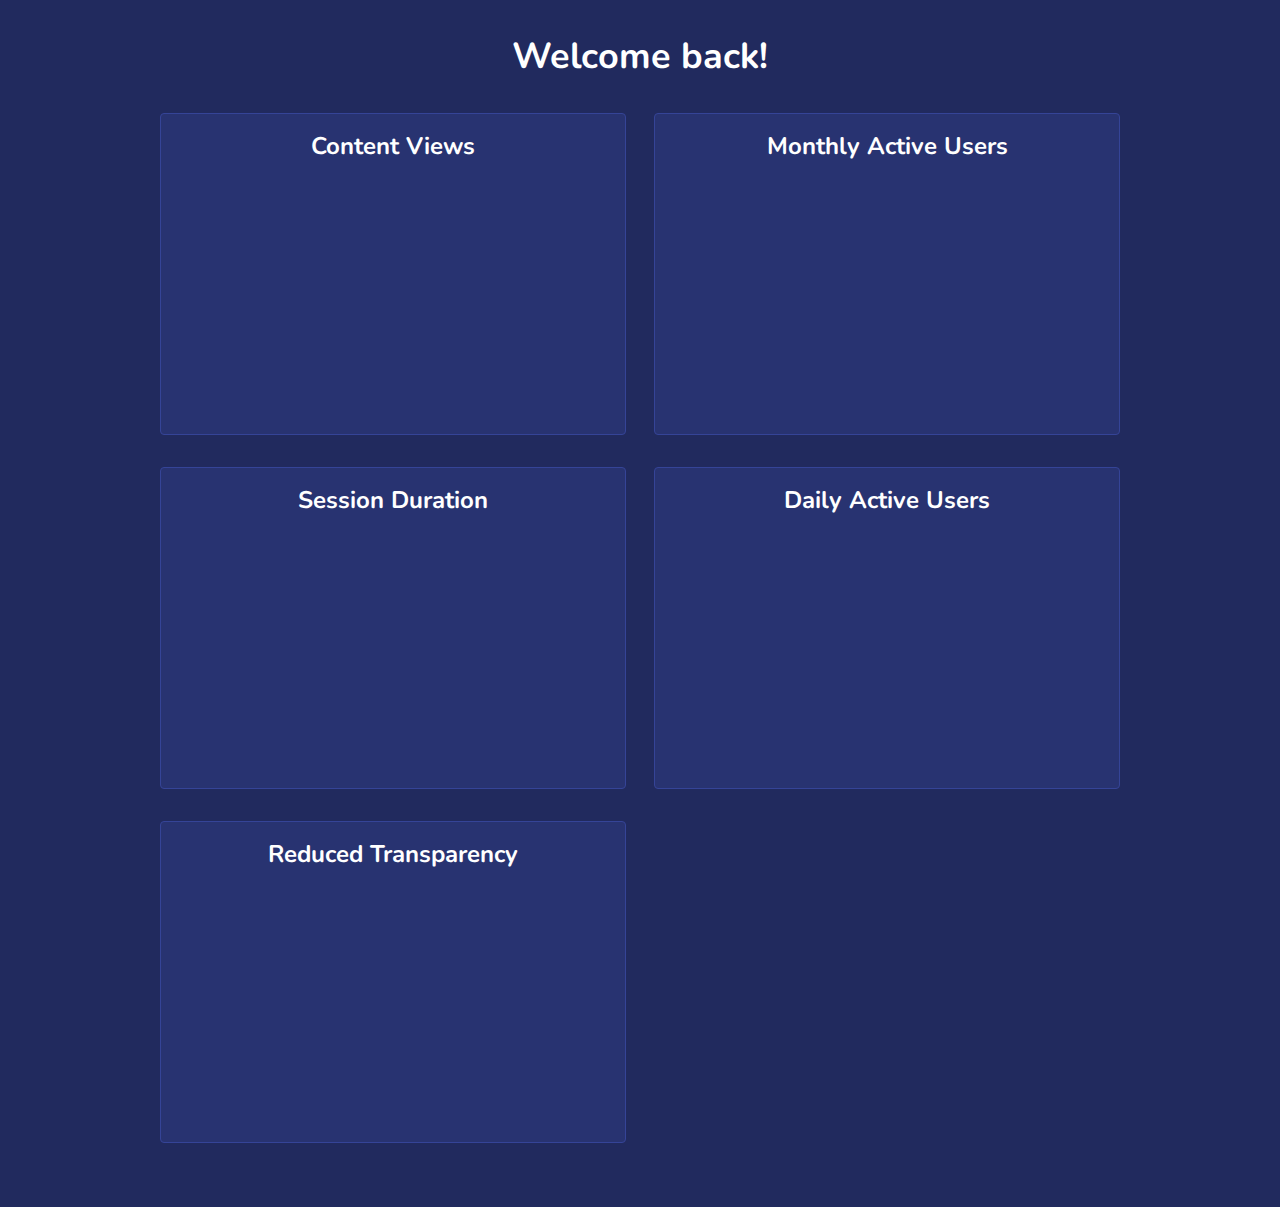
<file: dashboard/index.html>
<!DOCTYPE html>
<html>
<head>
    <meta charset="utf-8" />
    <title>Fuji</title>
    <link href="https://fonts.googleapis.com/css?family=Nunito:400,600" rel="stylesheet" />
    <link href="dashboard.css" rel="stylesheet" />
    <script src="https://d3js.org/d3.v4.min.js"></script>
</head>
<body>
    <div id="container">
        <h1>Welcome back!</h1>
        <div class="metric left">
            <h2>Content Views</h2>
            <svg id="content-views" width="432" height="250"></svg>
        </div>
        <div class="metric right">
            <h2>Monthly Active Users</h2>
            <svg id="mau" width="432" height="250"></svg>
        </div>
        <div class="metric left">
            <h2>Session Duration</h2>
            <svg id="session-duration" width="432" height="250"></svg>
        </div>
        <div class="metric right">
            <h2>Daily Active Users</h2>
            <svg id="dau" width="432" height="250"></svg>
        </div>
        <div class="metric left">
            <h2>Reduced Transparency</h2>
            <svg id="reduce-transparency" width="432" height="250"></svg>
        </div>
    </div>
    <script src="dashboard.js"></script>
</body>
</html>
</file>
<file: dashboard/dashboard.css>
* {
    margin: 0;
    padding: 0;
}

body {
    background: #212a5e;
    color: #fff;
    font-family: 'Nunito', Helvetica, Arial, sans-serif;
}

#container {
    margin: 32px auto;
    max-width: 960px;
}

#container h1 {
    font-size: 36px;
    text-align: center;
    margin-bottom: 32px;
}

.metric {
    background: #283371;
    border: #354497 1px solid;
    border-radius: 4px;
    display: inline-block;
    padding: 16px;
    margin-bottom: 32px;
}

.metric h2 {
    text-align: center;
}

.right {
    float: right;
}

.bottom {
    margin-bottom: 0;
}

.axis line, .axis path {
    stroke: #fff;
}

.axis text, .label {
    font-family: 'Nunito', Helvetica, Arial, sans-serif;
    fill: #fff;
}

.area.outer {
    stroke: #6b6ecf;
    fill: #5254a3;
}

.area.inner {
    fill: #6b6ecf;
}

.median-line {
    fill: none;
    stroke: #999acc;
    stroke-width: 2;
}

.arc text {
    fill: #ffffff;
    font-family: 'Nunito', Helvetica, Arial, sans-serif;
    font-size: 10px;
    text-anchor: middle;
}

.arc path {
    stroke: #fff;
}
</file>
